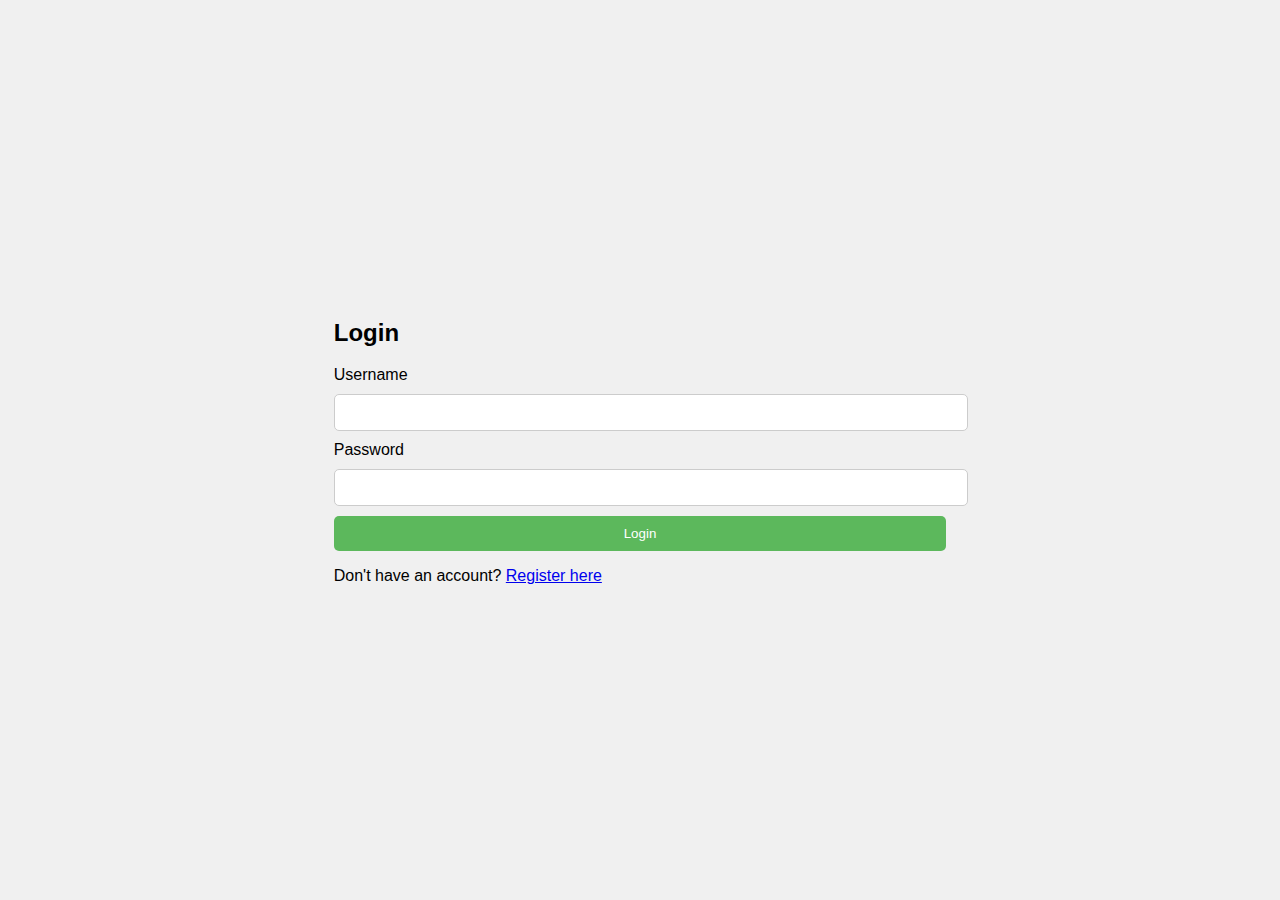
<file: Login Authentication/index.html>
<!DOCTYPE html>
<html lang="en">
<head>
    <meta charset="UTF-8">
    <meta name="viewport" content="width=device-width, initial-scale=1.0">
    <title>Login/Register</title>
    <link rel="stylesheet" href="styles.css">
</head>
<body>
    <div class="container">
        <div class="form-container" id="login-container">
            <h2>Login</h2>
            <form id="loginForm">
                <label for="login-username">Username</label>
                <input type="text" id="login-username" required>
                <label for="login-password">Password</label>
                <input type="password" id="login-password" required>
                <button type="submit">Login</button>
                <p id="login-message"></p>
            </form>
            <p>Don't have an account? <a href="#" id="show-register">Register here</a></p>
        </div>

        <div class="form-container" id="register-container" style="display:none;">
            <h2>Register</h2>
            <form id="registerForm">
                <label for="register-username">Username</label>
                <input type="text" id="register-username" required>
                <label for="register-password">Password</label>
                <input type="password" id="register-password" required>
                <button type="submit">Register</button>
                <p id="register-message"></p>
            </form>
            <p>Already have an account? <a href="#" id="show-login">Login here</a></p>
        </div>
    </div>

    <script src="script.js"></script>
</body>
</html>
</file>
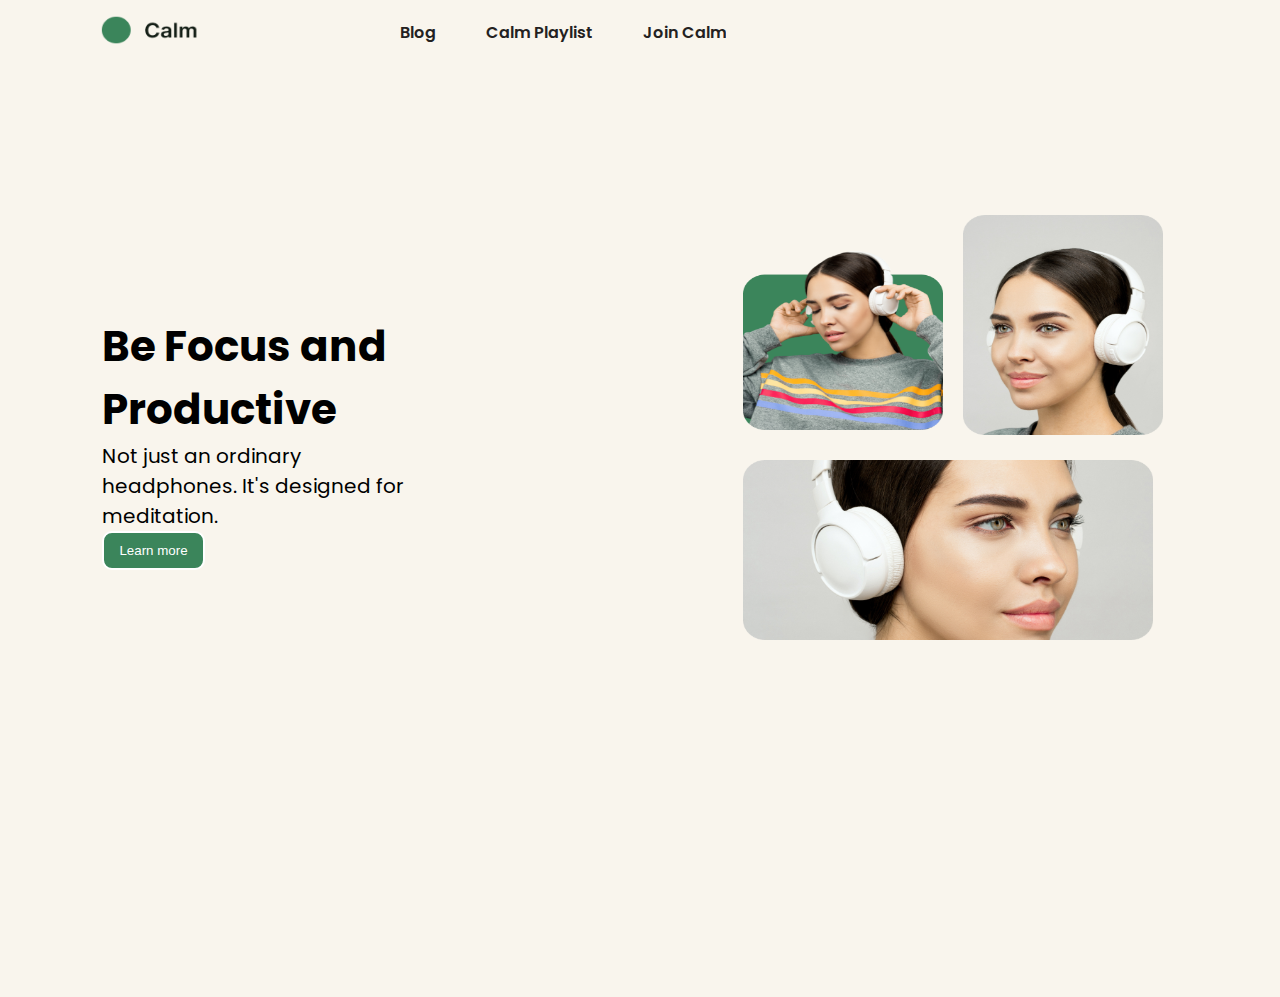
<file: Login Authentication/demo.html>
<!DOCTYPE html>
<html lang="en">
<head>
    <meta charset="UTF-8">
    <meta name="viewport" content="width=device-width, initial-scale=1.0">
    <title>Document</title>
    <link rel="stylesheet" href="./style.css">
    <link rel="preconnect" href="https://fonts.googleapis.com">
<link rel="preconnect" href="https://fonts.gstatic.com" crossorigin>
<link href="https://fonts.googleapis.com/css2?family=Poppins:wght@400;600&display=swap" rel="stylesheet">
</head>
<body>
    <header>
        <img src="./assets/logo.png" alt="logo"/>
        <ul>
            <li><a href="#">Blog</a></li>
            <li><a href="#">Calm Playlist</a></li>
            <li><a href="#">Join Calm</a></li>
        </ul>
    </header>
    <section>
        <div class="leftsec">
            <h1>Be Focus and Productive</h1>
            <p>Not just an ordinary headphones. It's designed for meditation.</p>
            <button>Learn more</button>
        </div>
        <div class="rightsec">
            <p>
            <img class="img1" src="./assets/img1.png" alt="image1"/>
            <img class="img2" src="./assets/img2.png" alt="image2"/></p><br>
            <img class="img3" src="./assets/img3.png" alt="image3"/>
        
        </div>
    </section>
    <footer>  
    </footer>
</body>
</html>
</file>
<file: Login Authentication/styles.css>
body {
    font-family: Arial, sans-serif;
    display: flex;
    justify-content: center;
    align-items: center;
    height: 100vh;
    margin: 0;
    background-color: #f0f0f0;
}

.login-container {
    background-color: white;
    padding: 20px;
    border-radius: 5px;
    box-shadow: 0 0 10px rgba(0, 0, 0, 0.1);
    width: 300px;
    text-align: center;
}

input {
    width: 100%;
    padding: 10px;
    margin: 10px 0;
    border: 1px solid #ccc;
    border-radius: 5px;
}

button {
    width: 100%;
    padding: 10px;
    background-color: #5cb85c;
    color: white;
    border: none;
    border-radius: 5px;
    cursor: pointer;
}

button:hover {
    background-color: #4cae4c;
}

#message {
    color: red;
    margin-top: 10px;
}
#login-message{
    color: red;
}
</file>
<file: Login Authentication/style.css>
*{
    margin: 0;
    padding: 0;
    overflow: hidden;
    box-sizing: border-box;
}
a{
    text-decoration: none;
    color: rgb(35, 33, 33);
    font-weight: 600;
}
a:hover{
    color: rgb(216, 191, 216);
}

body{
    background-color: #f9f5ed;
    font-family: 'Poppins', sans-serif;
}
header{
    display: flex;
    padding: 15px 100px;
    gap: 200px;
    
}
header img{
    height: 30px;
    width: 100px;
}  
header ul{
    display: flex;
    gap: 50px;
    padding: 5px 0px ;
}
section{
    display: flex;
    padding: 150px 0px;
    
}
.leftsec{
    width: 60%;
    padding: 100px 8%;
    justify-content: space-between;
}
.leftsec h1{
    font-size: 42px;
}
.leftsec p{
    font-size: 20px;
}
.leftsec button{
    background-color: #3b855b;
    color: rgb(255, 255, 255);
    padding: 10px 15px;
    border-radius: 10px;
    cursor: pointer;
    border: 2px solid white;
}
.rightsec{
    width: 60%;
    padding:0;
}
.rightsec{
    width: 70%;
    margin-bottom: 200px;
    margin-left: 200px;
}
.rightsec p{
    display: flex;
    gap: 20px;
}
.img1{
    margin-top: 15px;
    height: 200px;
    width: 200px;
}
.img2{
    height: 220px;
    width: 200px;    
}
.img3{
    height: 180px;
    width: 410px;
    
}
</file>
